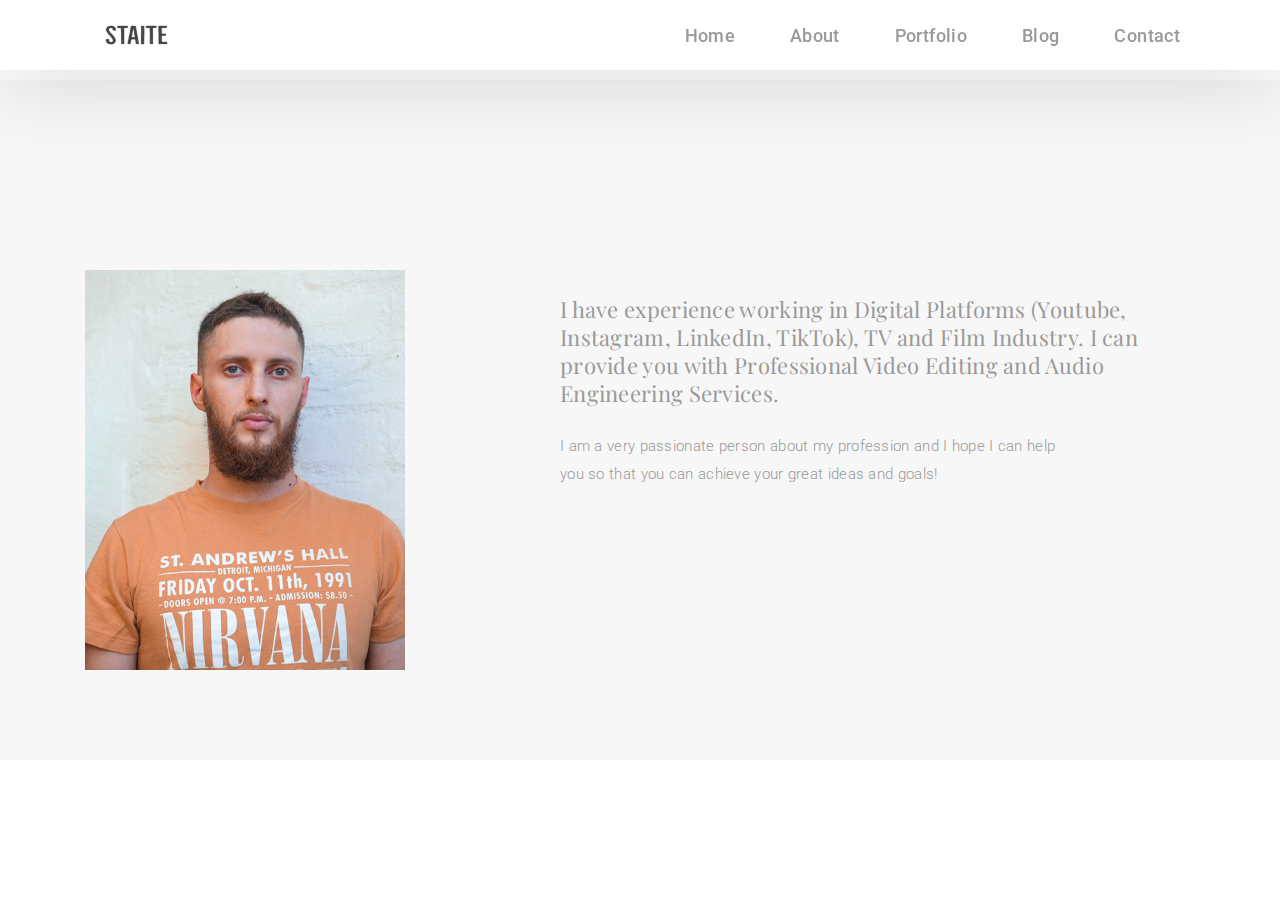
<file: About.html>
<!DOCTYPE html>
<html lang="en">

<head>
  <!-- meta -->
  <meta charset="utf-8">
  <meta content="width=device-width, initial-scale=1.0" name="viewport">

  <title>Staite</title>
  <meta content="" name="keywords">
  <meta content="" name="description">

  <!-- google fonts -->
  <link href="https://fonts.googleapis.com/css2?family=Roboto:300,300i,400,400i,500,500i,600,600i,700,700i|Playfair+Display:400,400i,700,700i,900,900i" rel="stylesheet">

  <!-- bootstrap -->
  <link href="lib/bootstrap/css/bootstrap.min.css" rel="stylesheet">

  <!-- css -->
  <link href="lib/ionicons/css/ionicons.min.css" rel="stylesheet">
  <link href="lib/owlcarousel/assets/owl.carousel.min.css" rel="stylesheet">
  <link href="lib/magnific-popup/magnific-popup.css" rel="stylesheet">
  <link href="lib/hover/hover.min.css" rel="stylesheet">

  <!-- main style -->
  <link href="css/style.css" rel="stylesheet">

  <!-- responsive css -->
  <link href="css/responsive.css" rel="stylesheet">

  <!-- favicon -->
  <link rel="shortcut icon" href="images/favicon.png">

  <!-- navbar -->
  <nav id="main-nav">
    <div class="row">
      <div class="container">

        <div class="logo">
          <a href="index.html"><img src="images/logo.png" alt="logo"></a>
        </div>

        <div class="responsive"><i data-icon="m" class="ion-navicon-round"></i></div>

        <ul class="nav-menu list-unstyled">
          <li><a href="./index.html" class="smoothScroll">Home</a></li>
          <li><a href="./About.html" class="smoothScroll">About</a></li>
          <li><a href="./Portfolio.html" class="smoothScroll">Portfolio</a></li>
          <li><a href="./Blog.html" class="smoothScroll">Blog</a></li>
          <li><a href="./Contact.html" class="smoothScroll">Contact</a></li>
        </ul>

      </div>
    </div>
  </nav>
  <!-- navbar  -->

  <br>
  <br>
  <br>
  <br>

  <!-- about us -->

</head>

<body>

<div id="about" class="paddsection">
    <div class="container">
      <div class="row justify-content-between">

        <div class="col-lg-4 ">
          <div>
            <div class="about-img">
              <img src="images/me.jpg" class="img-responsive" alt="me">
            </div>
          </div>
        </div>

        <div class="col-lg-7">
          <div class="about-descr">

            <p class="p-heading">I have experience working in Digital Platforms (Youtube, Instagram, LinkedIn, TikTok), TV and Film Industry. I can provide you with Professional Video Editing and Audio Engineering Services. </p>
            <p class="separator">I am a very passionate person about my profession and I hope I can help you so that you can achieve your great ideas and goals!</p>

          </div>

        </div>
      </div>
    </div>
  </div>
  
<!-- about us -->


  </div>
</file>
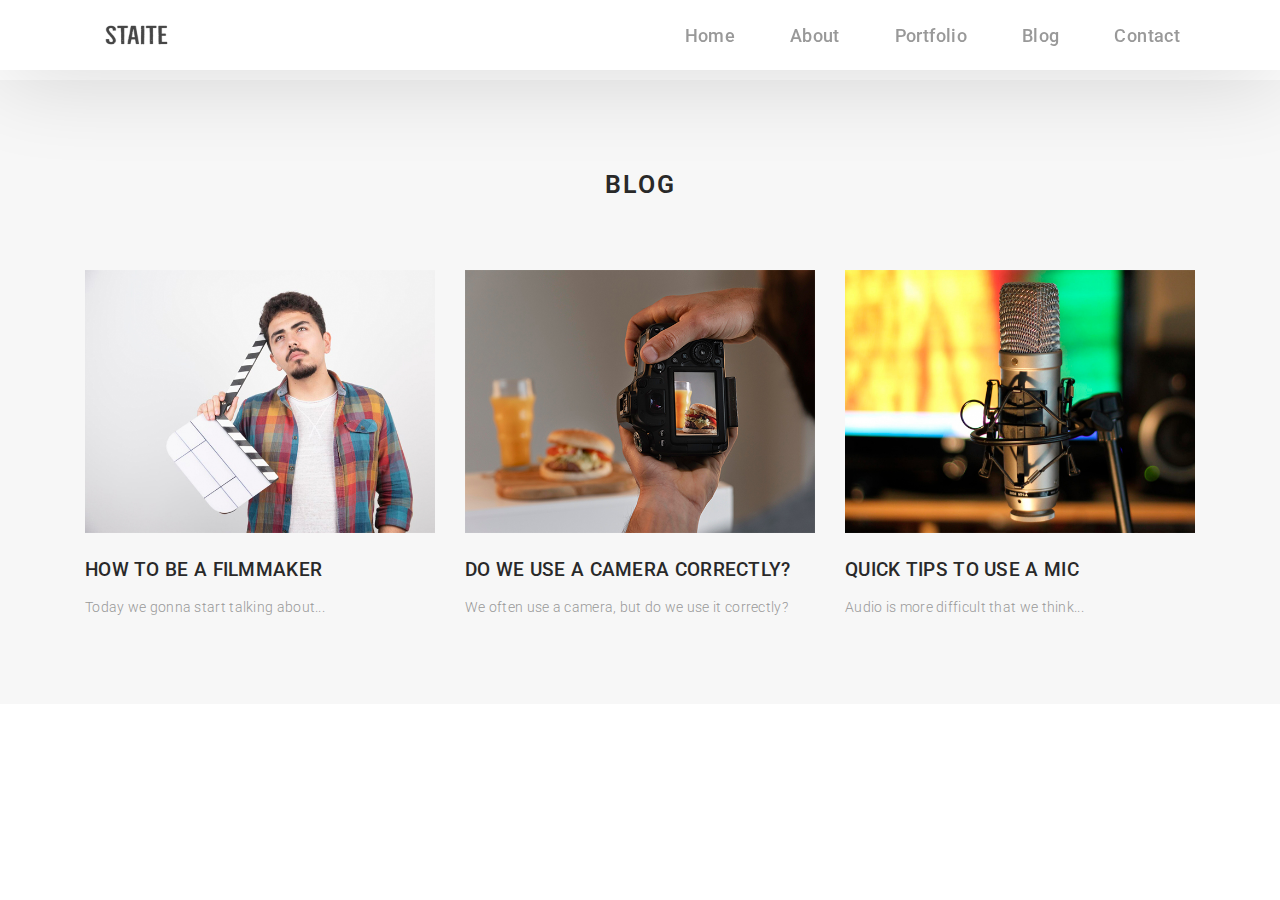
<file: Blog.html>
<!DOCTYPE html>
<html lang="en">

<head>
  <!-- meta -->
  <meta charset="utf-8">
  <meta content="width=device-width, initial-scale=1.0" name="viewport">

  <title>Staite</title>
  <meta content="" name="keywords">
  <meta content="" name="description">

  <!-- google fonts -->
  <link href="https://fonts.googleapis.com/css2?family=Roboto:300,300i,400,400i,500,500i,600,600i,700,700i|Playfair+Display:400,400i,700,700i,900,900i" rel="stylesheet">

  <!-- bootstrap -->
  <link href="lib/bootstrap/css/bootstrap.min.css" rel="stylesheet">

  <!-- css -->
  <link href="lib/ionicons/css/ionicons.min.css" rel="stylesheet">
  <link href="lib/owlcarousel/assets/owl.carousel.min.css" rel="stylesheet">
  <link href="lib/magnific-popup/magnific-popup.css" rel="stylesheet">
  <link href="lib/hover/hover.min.css" rel="stylesheet">

  <!-- main -->
  <link href="css/style.css" rel="stylesheet">

  <!-- responsive css -->
  <link href="css/responsive.css" rel="stylesheet">

  <!-- favicon -->
  <link rel="shortcut icon" href="images/favicon.png">

  <!-- navbar -->
  <nav id="main-nav">
    <div class="row">
      <div class="container">

        <div class="logo">
          <a href="index.html"><img src="images/logo.png" alt="logo"></a>
        </div>

        <div class="responsive"><i data-icon="m" class="ion-navicon-round"></i></div>

        <ul class="nav-menu list-unstyled">
          <li><a href="./index.html" class="smoothScroll">Home</a></li>
          <li><a href="./About.html" class="smoothScroll">About</a></li>
          <li><a href="./Portfolio.html" class="smoothScroll">Portfolio</a></li>
          <li><a href="./Blog.html" class="smoothScroll">Blog</a></li>
          <li><a href="./Contact.html" class="smoothScroll">Contact</a></li>
        </ul>

      </div>
    </div>
  </nav>
  <!-- navbar -->

  <br>
  <br>
  <br>
  <br>

<!-- blog -->
<div id="journal" class="text-left paddsection">

    <div class="container">
      <div class="section-title text-center">
        <h2>Blog</h2>
      </div>
    </div>

    <div class="container">
      <div class="journal-block">
        <div class="row">

          <div class="col-lg-4 col-md-6">
            <div class="journal-info">

              <a href=""><img src="images/blog-post-1.jpg" class="img-responsive" alt="img"></a>

              <div class="journal-txt">

                <h4><a href="">HOW TO BE A FILMMAKER</a></h4>
                <p class="separator">Today we gonna start talking about...
                </p>

              </div>

            </div>
          </div>

          <div class="col-lg-4 col-md-6">
            <div class="journal-info">

              <a href=""><img src="images/blog-post-2.jpg" class="img-responsive" alt="img"></a>

              <div class="journal-txt">

                <h4><a href="">DO WE USE A CAMERA CORRECTLY?</a></h4>
                <p class="separator">We often use a camera, but do we use it correctly?
                </p>

              </div>

            </div>
          </div>

          <div class="col-lg-4 col-md-6">
            <div class="journal-info">

              <a href=""><img src="images/blog-post-3.jpg" class="img-responsive" alt="img"></a>

              <div class="journal-txt">

                <h4><a href="">QUICK TIPS TO USE A MIC</a></h4>
                <p class="separator">Audio is more difficult that we think...
                </p>

              </div>

            </div>
          </div>

        </div>
      </div>
    </div>

  </div>
  <!-- blog -->
</file>
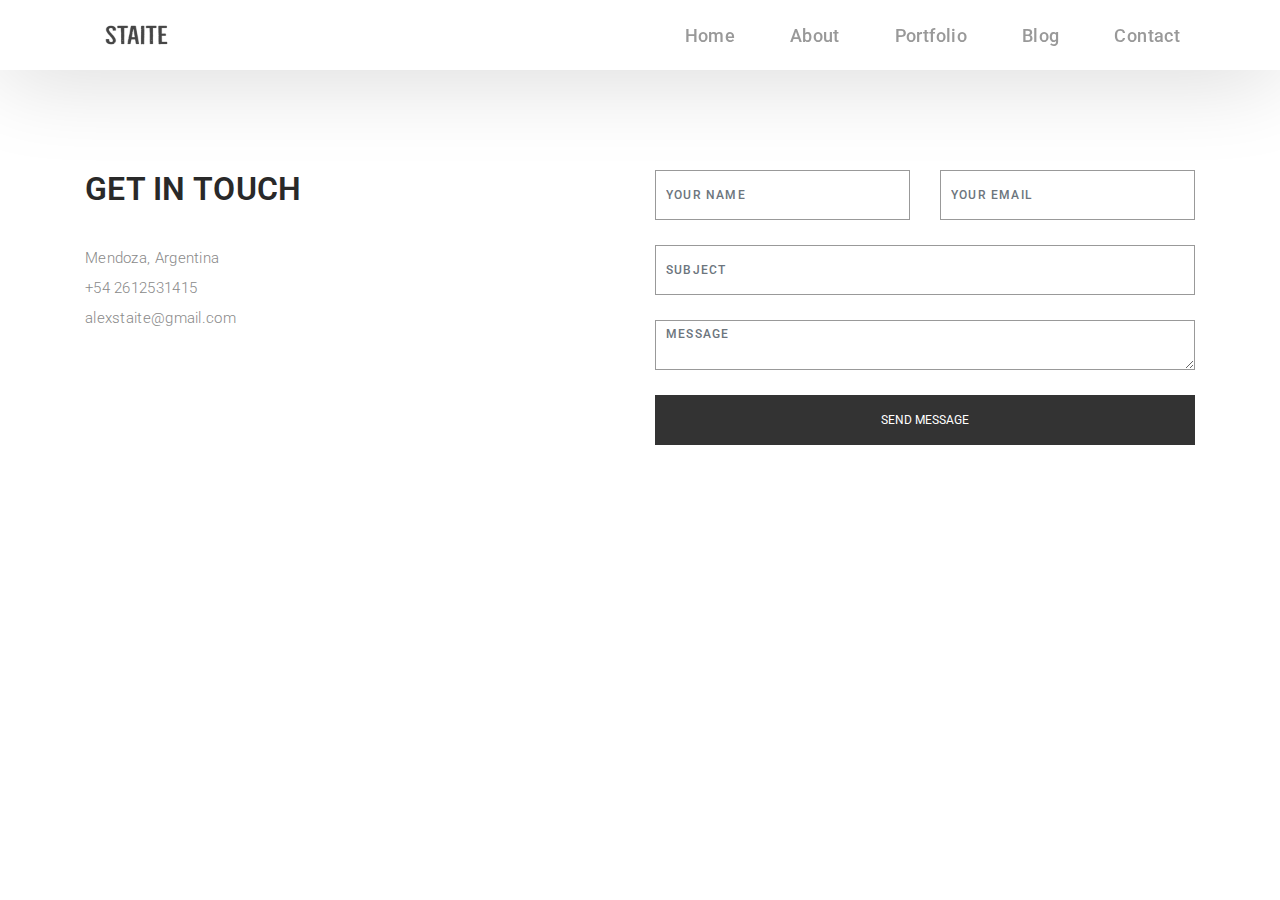
<file: Contact.html>
<!DOCTYPE html>
<html lang="en">

<head>
  <!-- meta -->
  <meta charset="utf-8">
  <meta content="width=device-width, initial-scale=1.0" name="viewport">

  <title>Staite</title>
  <meta content="" name="keywords">
  <meta content="" name="description">

  <!-- google fonts -->
  <link href="https://fonts.googleapis.com/css2?family=Roboto:300,300i,400,400i,500,500i,600,600i,700,700i|Playfair+Display:400,400i,700,700i,900,900i" rel="stylesheet">

  <!-- bootstrap -->
  <link href="lib/bootstrap/css/bootstrap.min.css" rel="stylesheet">

  <!-- css -->
  <link href="lib/ionicons/css/ionicons.min.css" rel="stylesheet">
  <link href="lib/owlcarousel/assets/owl.carousel.min.css" rel="stylesheet">
  <link href="lib/magnific-popup/magnific-popup.css" rel="stylesheet">
  <link href="lib/hover/hover.min.css" rel="stylesheet">

  <!-- main -->
  <link href="css/style.css" rel="stylesheet">

  <!-- responsive css -->
  <link href="css/responsive.css" rel="stylesheet">

  <!-- favicon -->
  <link rel="shortcut icon" href="images/favicon.png">

  <!-- navbar -->
  <nav id="main-nav">
    <div class="row">
      <div class="container">

        <div class="logo">
          <a href="index.html"><img src="images/logo.png" alt="logo"></a>
        </div>

        <div class="responsive"><i data-icon="m" class="ion-navicon-round"></i></div>

        <ul class="nav-menu list-unstyled">
          <li><a href="./index.html" class="smoothScroll">Home</a></li>
          <li><a href="./About.html" class="smoothScroll">About</a></li>
          <li><a href="./Portfolio.html" class="smoothScroll">Portfolio</a></li>
          <li><a href="./Blog.html" class="smoothScroll">Blog</a></li>
          <li><a href="./Contact.html" class="smoothScroll">Contact</a></li>
        </ul>

      </div>
    </div>
  </nav>
  <!-- navbar -->

  <br>
  <br>
  <br>
  <br>

  <!-- contact -->
  <div id="contact" class="paddsection">
    <div class="container">
      <div class="contact-block1">
        <div class="row">

          <div class="col-lg-6">
            <div class="contact-contact">

              <h2 class="mb-30">GET IN TOUCH</h2>

              <ul class="contact-details">
                <li><span></span></li>
                <li><span>Mendoza, Argentina</span></li>
                <li><span>+54 2612531415</span></li>
                <li><span>alexstaite@gmail.com</span></li>
              </ul>

            </div>
          </div>

          <div class="col-lg-6">
            <form action="" method="post" role="form" class="contactForm">
              <div class="row">

                <div id="sendmessage">Your message has been sent. Thank you!</div>
                <div id="errormessage"></div>

                <div class="col-lg-6">
                  <div class="form-group contact-block1">
                    <input type="text" name="name" class="form-control" id="name" placeholder="Your Name" data-rule="minlen:4" data-msg="Please enter at least 4 chars" />
                    <div class="validation"></div>
                  </div>
                </div>

                <div class="col-lg-6">
                  <div class="form-group">
                    <input type="email" class="form-control" name="email" id="email" placeholder="Your Email" data-rule="email" data-msg="Please enter a valid email" />
                    <div class="validation"></div>
                  </div>
                </div>

                <div class="col-lg-12">
                  <div class="form-group">
                    <input type="text" class="form-control" name="subject" id="subject" placeholder="Subject" data-rule="minlen:4" data-msg="Please enter at least 8 chars of subject" />
                    <div class="validation"></div>
                  </div>
                </div>

                <div class="col-lg-12">
                  <div class="form-group">
                    <textarea class="form-control" name="message" rows="12" data-rule="required" data-msg="Please write something for us" placeholder="Message"></textarea>
                    <div class="validation"></div>
                  </div>
                </div>

                <div class="col-lg-12">
                  <input type="submit" class="btn btn-defeault btn-send" value="Send message">
                </div>

              </div>
            </form>
          </div>
        </div>
      </div>
    </div>
  </div>
  <!-- contact -->
</file>
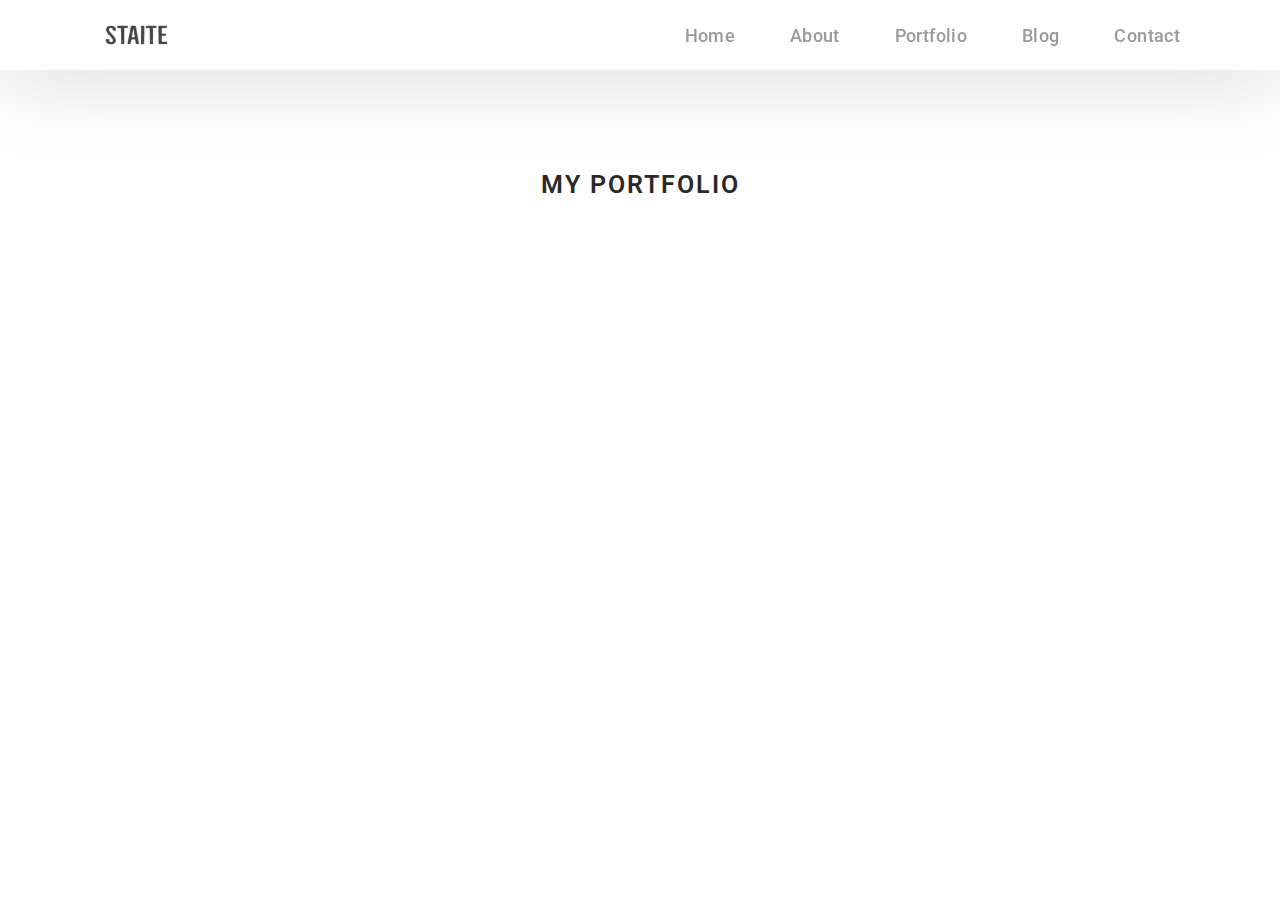
<file: Portfolio.html>
<!DOCTYPE html>
<html lang="en">

<head>
  <!-- meta -->
  <meta charset="utf-8">
  <meta content="width=device-width, initial-scale=1.0" name="viewport">

  <title>Staite</title>
  <meta content="" name="keywords">
  <meta content="" name="description">

  <!-- google fonts -->
  <link href="https://fonts.googleapis.com/css2?family=Roboto:300,300i,400,400i,500,500i,600,600i,700,700i|Playfair+Display:400,400i,700,700i,900,900i" rel="stylesheet">

  <!-- bootstrap -->
  <link href="lib/bootstrap/css/bootstrap.min.css" rel="stylesheet">

  <!-- css -->
  <link href="lib/ionicons/css/ionicons.min.css" rel="stylesheet">
  <link href="lib/owlcarousel/assets/owl.carousel.min.css" rel="stylesheet">
  <link href="lib/magnific-popup/magnific-popup.css" rel="stylesheet">
  <link href="lib/hover/hover.min.css" rel="stylesheet">

  <!-- main -->
  <link href="css/style.css" rel="stylesheet">

  <!-- responsive css -->
  <link href="css/responsive.css" rel="stylesheet">

  <!-- favicon -->
  <link rel="shortcut icon" href="images/favicon.png">

  <!-- navbar -->
  <nav id="main-nav">
    <div class="row">
      <div class="container">

        <div class="logo">
          <a href="index.html"><img src="images/logo.png" alt="logo"></a>
        </div>

        <div class="responsive"><i data-icon="m" class="ion-navicon-round"></i></div>

        <ul class="nav-menu list-unstyled">
          <li><a href="./index.html" class="smoothScroll">Home</a></li>
          <li><a href="./About.html" class="smoothScroll">About</a></li>
          <li><a href="./Portfolio.html" class="smoothScroll">Portfolio</a></li>
          <li><a href="./Blog.html" class="smoothScroll">Blog</a></li>
          <li><a href="./Contact.html" class="smoothScroll">Contact</a></li>
        </ul>

      </div>
    </div>
  </nav>
  <!-- navbar -->
  
  <br>
  <br>
  <br>
  <br>

  <!--portfolio -->

<div id="portfolio" class="text-center paddsection">

    <div class="container">
      <div class="section-title text-center">
        <h2>My Portfolio</h2>
      </div>
    </div>

    <div class="container">
      <div class="row">
        <div class="col-md-12">

      
          <iframe width="960" height="540" src="https://www.youtube.com/embed/vFTDkdgjTjQ" title="YouTube video player" frameborder="0" allow="accelerometer; autoplay; clipboard-write; encrypted-media; gyroscope; picture-in-picture" allowfullscreen></iframe>

            

          </div>
        </div>
      </div>
    </div>

  </div>

  <!--portfolio -->
</file>
<file: css/style.css>
/*  General Styling
/*-----------------------------------------------------------------------------------*/

body {
  background: #ffffff;
  color: #898989;
  font-family: 'Roboto', helvetica;
  font-size: 15px;
  font-weight: 300;
  line-height: 20px;
  letter-spacing: 0.02em;
  overflow-x: hidden;
  margin: 0 auto;
  padding: 0;
  -moz-box-sizing: border-box;
  -ms-box-sizing: border-box;
  -o-box-sizing: border-box;
  -webkit-box-sizing: border-box;
  box-sizing: border-box;
}

h1, h2, h3, h4, h5, h6 {
  margin: 0;
}

h2 {
  color: #292929;
  font-weight: 600;
}

h4 {
  color: #292929;
  font-size: 14px;
  font-weight: 600;
}

a {
  color: #292929;
  text-decoration: none !important;
  -moz-transition: all 0.5s ease-in-out 0s;
  -ms-transition: all 0.5s ease-in-out 0s;
  -o-transition: all 0.5s ease-in-out 0s;
  -webkit-transition: all 0.5s ease-in-out 0s;
  transition: all 0.5s ease-in-out 0s;
}

a:hover {
  -moz-transition: all 0.5s ease-in-out 0s;
  -ms-transition: all 0.5s ease-in-out 0s;
  -o-transition: all 0.5s ease-in-out 0s;
  -webkit-transition: all 0.5s ease-in-out 0s;
  transition: all 0.5s ease-in-out 0s;
}

a:hover, a:focus {
  color: #b8a07e;
  text-decoration: underline;
}

nav ul li a {
  padding: 2px 0 0 0;
  position: relative;
  display: block;
  font-size: 12px;
  color: #999999;
  letter-spacing: 0.1em;
  font-weight: 500;
  line-height: 14px;
  text-transform: uppercase;
  -moz-transition: all 0.5s ease-in-out 0s;
  -ms-transition: all 0.5s ease-in-out 0s;
  -o-transition: all 0.5s ease-in-out 0s;
  -webkit-transition: all 0.5s ease-in-out 0s;
  transition: all 0.5s ease-in-out 0s;
}

p {
  margin: 25px 0;
  padding: 0;
  font-size: 15px;
  color: #999999;
  line-height: 28px;
}

::-moz-selection {
  background: #b8a07e;
  color: #fff;
}

::selection {
  background: #b8a07e;
  color: #fff;
}

.btn {
  background: #333;
  border: medium none;
  border-radius: 0;
  color: #fff;
  font-size: 12px;
  height: 50px;
  line-height: 50px;
  padding: 0 30px;
  text-transform: uppercase;
}

.btn:hover, .btn:focus {
  color: #fff;
}

.padDiv {
  padding: 30px 20px;
}

.section-title {
  margin-bottom: 70px;
}

.section-title h2 {
  font-size: 25px;
  letter-spacing: 2px;
  text-transform: uppercase;
}

.form-control {
  background-color: transparent;
  border: 1px solid #999;
  border-radius: 0;
  color: #999999;
  font-size: 12px;
  font-weight: 500;
  height: 50px;
  letter-spacing: 0.1em;
  padding-left: 10px;
  margin: 0 0 25px 0;
  line-height: 14px;
  text-transform: uppercase;
}

.form-control:focus {
  box-shadow: none;
  outline: 0 none;
}

.paddsection {
  padding-top: 90px;
  padding-bottom: 90px;
}

.paddsections {
  padding-top: 90px;
  padding-bottom: 90px !important;
}

.hvr-shutter-in-horizontal::before {
  background: #333;
}

.hvr-shutter-in-horizontal:hover {
  background: #b8a07e;
}

.mb-30 {
  margin-bottom: 30px;
}

/*-----------------------------------------------------------------------------------*/
/*  Navbar Top
/*-----------------------------------------------------------------------------------*/

nav {
  position: fixed;
  background: #fff;
  z-index: 1000;
  width: 100%;
  padding: 10px;
  display: block;
  -webkit-box-shadow: 0px 2px 92px 0px rgba(0, 0, 0, 0.18);
  -moz-box-shadow: 0px 2px 92px 0px rgba(0, 0, 0, 0.18);
  box-shadow: 0px 2px 92px 0px rgba(0, 0, 0, 0.18);
}

.nav-menu {
  float: right;
  line-height: 32px;
  margin-bottom: 0;
  padding-top: 16px;
}

nav ul li {
  float: left;
  margin-right: 15px;
  font-family: 'Roboto', sans-serif;
  font-size: 18px;
  margin-left: 40px;
}

nav ul li a {
  padding: 2px 0 0 0;
  position: relative;
  display: block;
  font-size: 18px;
  color: #999999;
  font-family: 'Roboto', roboto;
  font-weight: 500;
  line-height: 16px;
  text-transform: uppercase;
  letter-spacing: 0.02em;
  text-transform: capitalize;
}

.logo {
  float: left;
}

.logo img {
  width: 100px;
  height: 50px;
}

.responsive {
  display: none;
  font-size: 23px;
}

.active {
  color: #afafaf;
}

/*----------------------------------------------------------------------------------*/
/*  Header
/*-----------------------------------------------------------------------------------*/

#header {
  background: url("../images/home-bg.jpg") repeat scroll center center / cover;
  height: 100vh;
  width: 100%;
}


#header .header-content {
  height: 100vh;
  text-align: center;
  width: 100%;
  display: flex;
  justify-content: center;
  flex-direction: column;
}

.header-content h1 {
  font-size: 40px;
  font-weight: 700;
  margin-bottom: 10px;
  text-transform: uppercase;
  color: #fff;
}

.header-content p {
  font-size: 20px;
  letter-spacing: 5px;
  margin-top: 0;
  margin-bottom: 30px;
  text-transform: capitalize;
  color: #fff;
  font-weight: 500;
}

.header-content .list-social li {
  float: left;
  margin-right: 20px;
}

.header-content .list-social li i {
  color: #fff;
  font-size: 15px;
}

/*-----------------------------------------------------------------------------------*/
/*  About-us
/*-----------------------------------------------------------------------------------*/

#about {
  width: 100%;
  height: auto;
  background: #f7f7f7;
  padding-top: 190px;
}

#about .div-img-bg {
  padding-bottom: 30px;
  border: 20px solid #333333;
}

#about .div-img-bg .about-img img {
  width: 100%;
  box-shadow: 0px 0px 85px 0px rgba(0, 0, 0, 0.14);
  margin-top: -60px;
  margin-left: 40px;
  height: 400px;
  object-fit: cover;
}

#about .about-descr .p-heading {
  font-family: 'Playfair Display', serif;
  font-size: 22px;
  text-align: left;
}

#about .about-descr .separator {
  max-width: 80%;
  margin-bottom: 0;
  text-align: left;
}

/*-----------------------------------------------------------------------------------*/
/*  Portfolio
/*-----------------------------------------------------------------------------------*/

#portfolio {
  position: relative;
  padding-bottom: 50px;
}

#portfolio .portfolio-list {
  margin-bottom: 50px;
}

#portfolio .portfolio-list .nav {
  display: inline-block;
  margin: 0;
}

#portfolio .portfolio-list .nav li {
  margin: 0 40px 0 0;
  float: left;
  font-size: 14px;
  color: #999999;
  line-height: 16px;
  cursor: pointer;
  font-family: 'Roboto', roboto;
  font-weight: 500;
  letter-spacing: 0.02em;
  text-transform: capitalize;
  -moz-transition: all 0.5s ease-in-out 0s;
  -ms-transition: all 0.5s ease-in-out 0s;
  -o-transition: all 0.5s ease-in-out 0s;
  -webkit-transition: all 0.5s ease-in-out 0s;
  transition: all 0.5s ease-in-out 0s;
}

#portfolio .portfolio-list .nav li:hover, #portfolio .portfolio-list .nav li.filter-active  {
  color: #b8a07e;
  -moz-transition: all 0.5s ease-in-out 0s;
  -ms-transition: all 0.5s ease-in-out 0s;
  -o-transition: all 0.5s ease-in-out 0s;
  -webkit-transition: all 0.5s ease-in-out 0s;
  transition: all 0.5s ease-in-out 0s;
}

#portfolio .portfolio-container {
  display: inline-block;
  margin-bottom: 50px;
  width: 100%;
}



.portfolio-thumbnail img {
  max-width: 100%;
}

/*-----------------------------------------------------------------------------------*/
/*  Blog
/*-----------------------------------------------------------------------------------*/

#journal,  #journal-blog {
  height: auto;
  width: 100%;
  background: #f7f7f7;
  padding-bottom: 60px;
  position: relative;
}

#journal-blog {
  background: #fff;
  padding-bottom: 30px;
}

#journal .journal-block {
  display: inline-block;
  height: auto;
  width: 100%;
}

#journal .journal-block .journal-info {
  position: relative;
}

.journal-block .journal-info img {
  max-width: 100%;
}

.journal-block .journal-info .journal-txt {
  padding: 25px 0px;
  position: relative;
}

.journal-block .journal-info .journal-txt h4 a {
  display: block;
  font-size: 19px;
  line-height: 24px;
  margin: 0 0 13px 0;
  font-weight: 500;
  color: #292929;
  -moz-transition: all 0.5s ease-in-out 0s;
  -ms-transition: all 0.5s ease-in-out 0s;
  -o-transition: all 0.5s ease-in-out 0s;
  -webkit-transition: all 0.5s ease-in-out 0s;
  transition: all 0.5s ease-in-out 0s;
}

.journal-block .journal-info .journal-txt h4 a:hover {
  color: #b8a07e;
  -moz-transition: all 0.5s ease-in-out 0s;
  -ms-transition: all 0.5s ease-in-out 0s;
  -o-transition: all 0.5s ease-in-out 0s;
  -webkit-transition: all 0.5s ease-in-out 0s;
  transition: all 0.5s ease-in-out 0s;
}

.journal-block .journal-info .journal-txt p {
  margin: 0;
  font-size: 14px;
  line-height: 24px;
}

/*-----------------------------------------------------------------------------------*/
/*  Contact
/*-----------------------------------------------------------------------------------*/

#contact {
  height: auto;
  width: 100%;
}

.contact-details {
  list-style: none;
  margin: 0;
  padding: 0;
}

.contact-details li {
  padding-bottom: 10px;
}

#contact input, #contact textarea {
  width: 100%;
}


#contact  #sendmessage {
  color: #18d26e;
  border: 1px solid #18d26e;
  display: none;
  text-align: center;
  padding: 15px;
  font-weight: 600;
  margin: 15px;
}

#contact  #errormessage {
  color: red;
  display: none;
  border: 1px solid red;
  text-align: center;
  padding: 15px;
  font-weight: 600;
  margin: 15px;
}

#contact #sendmessage.show, #contact #errormessage.show, #contact .show {
  display: block;
}

#contact .validation {
  color: red;
  display: none;
  margin: 0 0 20px;
  font-weight: 400;
  font-size: 13px;
}

/*-----------------------------------------------------------------------------------*/
/*  Footer
/*-----------------------------------------------------------------------------------*/

#footer {
  background: #f7f7f7;
  padding-top: 50px;
  padding-bottom: 50px;
}

#footer .socials-media {
  width: 100%;
}

#footer .socials-media ul {
  display: inline-block;
  float: none;
  margin: 0 0 20px 0;
}

#footer .socials-media ul li {
  float: left;
  margin-left: 10px;
  margin-right: 10px;
}

#footer .socials-media ul li a {
  font-size: 24px;
  color: #999;
  letter-spacing: 0.1em;
  font-weight: 500;
  background: transparent;
  text-transform: uppercase;
  -moz-transition: all 0.5s ease-in-out 0s;
  -ms-transition: all 0.5s ease-in-out 0s;
  -o-transition: all 0.5s ease-in-out 0s;
  -webkit-transition: all 0.5s ease-in-out 0s;
  transition: all 0.5s ease-in-out 0s;
}

#footer .socials-media ul li a:hover {
  color: #b8a07e;
  -moz-transition: all 0.5s ease-in-out 0s;
  -ms-transition: all 0.5s ease-in-out 0s;
  -o-transition: all 0.5s ease-in-out 0s;
  -webkit-transition: all 0.5s ease-in-out 0s;
  transition: all 0.5s ease-in-out 0s;
}

#footer p {
  font-size: 12px;
  letter-spacing: 0.1em;
  font-weight: 500;
  margin-top: 0;
  text-transform: uppercase;
}

.credits {
  font-size: 13px;
}
</file>
<file: css/responsive.css>
/** Width between 1200x to 0
 *  ~~~~~~~~~~~~~~~~~~~~~~~~~~~~~~~~~~~~
 */

@media (min-width: 1200px) {

}

/** Width between 992px to 1199px
 *  ~~~~~~~~~~~~~~~~~~~~~~~~~~~~~~~~~~~~
 */

@media (min-width: 992px) and (max-width: 1199px) {
  
}

/** Width between 768px to 991px
 *  ~~~~~~~~~~~~~~~~~~~~~~~~~~~~~~~~~~~~
 */

@media (min-width: 768px) and (max-width: 991px) {
  /* Navbar */
  nav {
    padding: 10px 15px;
  }
  .nav-menu {
    margin-top: 40px;
    display: none;
    float: none;
    width: 100%;
  }
  .nav-menu li {
    float: none;
    width: 100%;
    text-align: center;
    border-top: 1px solid #f7f7f7;
    line-height: 45px;
    margin-left: 0;
    padding-top: 10px;
    padding-bottom: 10px;
  }
  .responsive {
    float: right;
    padding-top: 15px;
    display: block;
  }
  /* About */
  .head-info .header-content .cmaster h1 {
    font-size: 32px;
  }
  #about .div-img-bg {
    padding: 0;
  }
  #about .div-img-bg .about-img img {
    margin-top: 0%;
    margin-left: calc(0% - 0px);
  }
  #about .about-descr .p-heading {
    font-size: 20px;
  }
  #about .about-descr .separator {
    max-width: 100%;
    margin-bottom: 0;
  }
  /* portfolio */
  #portfolio .portfolio-list .nav li {
    float: none;
    margin: 20px;
    display: inline-block;
  }
  /* journal */
  #journal .journal-block .journal-info {
    margin-bottom: 30px;
  }
  /* Contact */
  .contact-contact {
    margin-bottom: 30px;
  }
  /* Footer */
  #footer .socials-media ul li {
    margin-right: 0;
    margin-left: 0;
    float: none;
    display: inline-block;
  }
}

/** Width between 767px to 0
 *  ~~~~~~~~~~~~~~~~~~~~~~~~~~~~~~~~~~~~
 */

@media (max-width: 767px) {
  /* Navbar */
  nav {
    padding: 20px 15px;
  }
  .nav-menu {
    margin-top: 40px;
    display: none;
    float: none;
    width: 100%;
  }
  .nav-menu li {
    float: none;
    width: 100%;
    text-align: center;
    border-top: 1px solid #f7f7f7;
    line-height: 45px;
    margin-left: 0;
    padding-top: 10px;
    padding-bottom: 10px;
  }
  .responsive {
    float: right;
    padding-top: 15px;
    display: block;
  }
  /* About */
  .head-info .header-content h1 {
    font-size: 32px;
  }
  #about .div-img-bg {
    padding: 0;
  }
  #about .div-img-bg .about-img img {
    margin-top: 0%;
    margin-left: calc(0% - 0px);
  }
  #about .about-descr .p-heading {
    font-size: 20px;
  }
  #about .about-descr .separator {
    max-width: 100%;
    margin-bottom: 0;
  }
  /* portfolio */
  #portfolio .portfolio-list .nav li {
    float: none;
    margin: 20px;
    display: inline-block;
  }
  /* journal */
  #journal .journal-block .journal-info {
    margin-bottom: 30px;
  }
  /* Contact */
  .contact-contact {
    margin-bottom: 30px;
  }
  /* Footer */
  #footer .socials-media ul li {
    margin-right: 0;
    margin-left: 0;
    float: none;
    display: inline-block;
  }
}

/** Width between 600px to 0
 *  ~~~~~~~~~~~~~~~~~~~~~~~~~~~~~~~~~~~~
 */

@media (max-width: 600px) {
  /* Navbar */
  nav {
    padding: 20px 15px;
  }
  .nav-menu {
    margin-top: 40px;
    display: none;
    float: none;
    width: 100%;
  }
  .nav-menu li {
    float: none;
    width: 100%;
    text-align: center;
    border-top: 1px solid #f7f7f7;
    line-height: 45px;
    margin-left: 0;
    padding-top: 10px;
    padding-bottom: 10px;
  }
  .responsive {
    float: right;
    padding-top: 15px;
    display: block;
  }
  /* About */
  .head-info .header-content h1 {
    font-size: 32px;
  }
  #about .div-img-bg {
    padding: 0;
  }
  #about .div-img-bg .about-img img {
    margin-top: 0%;
    margin-left: calc(0% - 0px);
  }
  #about .about-descr .p-heading {
    font-size: 20px;
  }
  #about .about-descr .separator {
    max-width: 100%;
    margin-bottom: 0;
  }
  /* portfolio */
  #portfolio .portfolio-list .nav li {
    float: none;
    margin: 10px;
    display: inline-block;
  }
  /* journal */
  #journal .journal-block .journal-info {
    margin-bottom: 30px;
  }
  /* Contact */
  .contact-contact {
    margin-bottom: 30px;
  }
  /* Footer */
  #footer .socials-media ul li {
    margin-right: 0;
    margin-left: 0;
    float: none;
    display: inline-block;
  }
}

/** Width between 480px to 0
 *  ~~~~~~~~~~~~~~~~~~~~~~~~~~~~~~~~~~~~
 */

@media (max-width: 480px) {
  /* Navbar */
  nav {
    padding: 20px 15px;
  }
  .nav-menu {
    margin-top: 40px;
    display: none;
    float: none;
    width: 100%;
  }
  .nav-menu li {
    float: none;
    width: 100%;
    text-align: center;
    border-top: 1px solid #f7f7f7;
    line-height: 45px;
    margin-left: 0;
    padding-top: 10px;
    padding-bottom: 10px;
  }
  .responsive {
    float: right;
    padding-top: 15px;
    display: block;
  }
  /* About */
  .head-info .header-content h1 {
    font-size: 32px;
  }
  #about .div-img-bg {
    padding: 0;
  }
  #about .div-img-bg .about-img img {
    margin-top: 0%;
    margin-left: calc(0% - 0px);
  }
  #about .about-descr .p-heading {
    font-size: 20px;
  }
  #about .about-descr .separator {
    max-width: 100%;
    margin-bottom: 0;
  }
  /* portfolio */
  #portfolio .portfolio-list .nav li {
    float: none;
    margin: 20px;
  }
  /* journal */
  #journal .journal-block .journal-info {
    margin-bottom: 30px;
  }
  /* Contact */
  .contact-contact {
    margin-bottom: 30px;
  }
  /* Footer */
  #footer .socials-media ul li {
    margin-right: 0;
    margin-left: 0;
    float: none;
    display: inline-block;
  }
}

/** Width between 320px to 0
 *  ~~~~~~~~~~~~~~~~~~~~~~~~~~~~~~~~~~~~
 */

@media (max-width: 320px) {
  /* Navbar */
  nav {
    padding: 20px 15px;
  }
  .nav-menu {
    margin-top: 40px;
    display: none;
    float: none;
    width: 100%;
  }
  .nav-menu li {
    float: none;
    width: 100%;
    text-align: center;
    border-top: 1px solid #f7f7f7;
    line-height: 45px;
    margin-left: 0;
    padding-top: 10px;
    padding-bottom: 10px;
  }
  .responsive {
    float: right;
    padding-top: 15px;
    display: block;
  }
  /* About */
  .head-info .header-content h1 {
    font-size: 32px;
  }
  #about .div-img-bg {
    padding: 0;
  }
  #about .div-img-bg .about-img img {
    margin-top: 0%;
    margin-left: calc(0% - 0px);
  }
  #about .about-descr .p-heading {
    font-size: 20px;
  }
  #about .about-descr .separator {
    max-width: 100%;
    margin-bottom: 0;
  }
  /* portfolio */
  #portfolio .portfolio-list .nav li {
    float: none;
    margin: 20px;
  }
  /* journal */
  #journal .journal-block .journal-info {
    margin-bottom: 30px;
  }
  /* Contact */
  .contact-contact {
    margin-bottom: 30px;
  }
  /* Footer */
  #footer .socials-media ul li {
    margin-right: 0;
    margin-left: 0;
    float: none;
    display: inline-block;
  }
  /* Single page */
  .entry-comments-body span {
    display: inline-block;
    margin-right: 0;
  }
}
</file>
